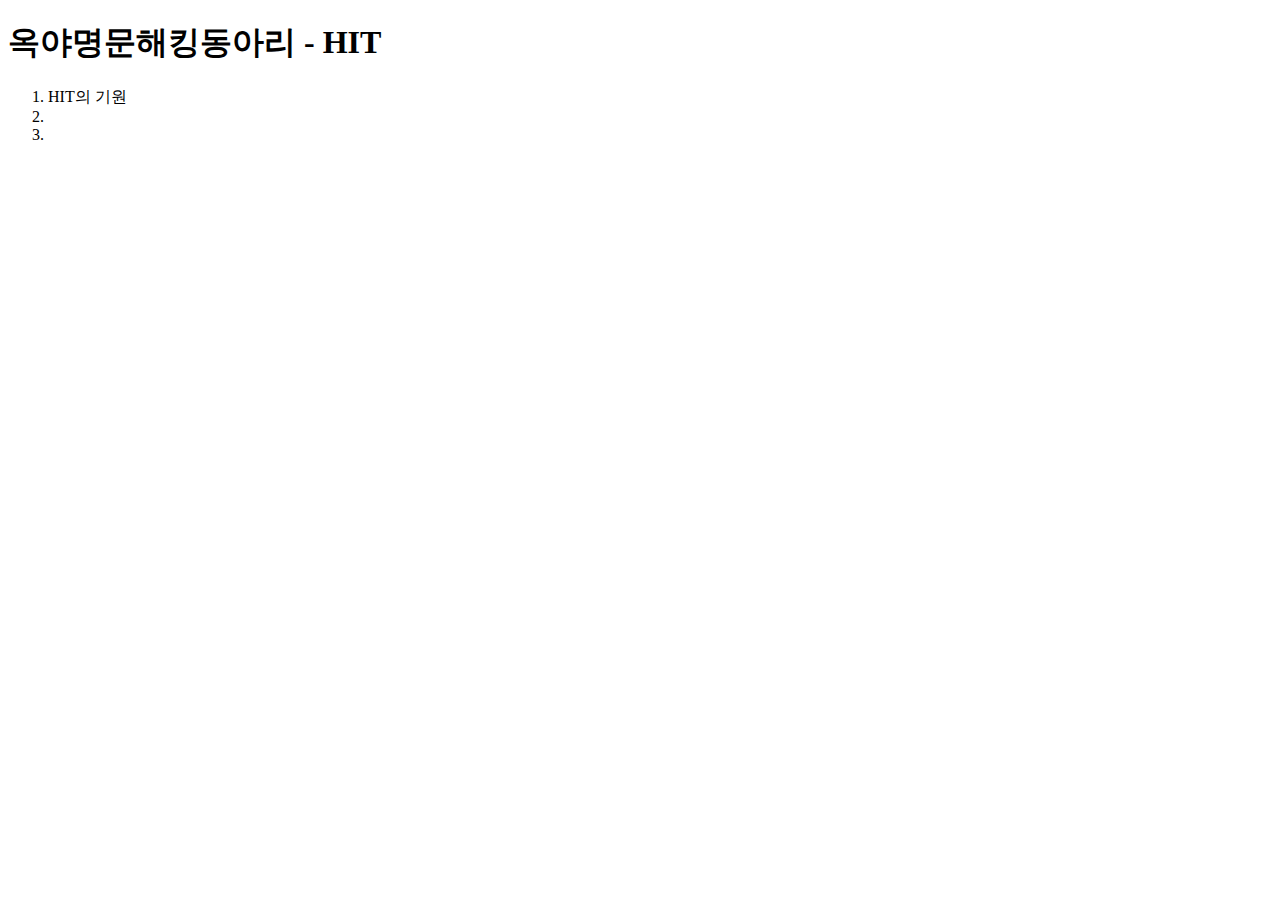
<file: index.html>
<!DOCTYPE html>
<html lang="en">
<head>
    <meta charset="UTF-8">
    <meta http-equiv="X-UA-Compatible" content="IE=edge">
    <meta name="viewport" content="width=1920, initial-scale=1.0">
    <title>옥야고등학교 HIT</title>
</head>
<body>
    <h1>옥야명문해킹동아리 - HIT</h1>
    <ol>
        <li>HIT의 기원</li>
        <li></li>
        <li></li>
    </ol>
</body>
</html>
</file>
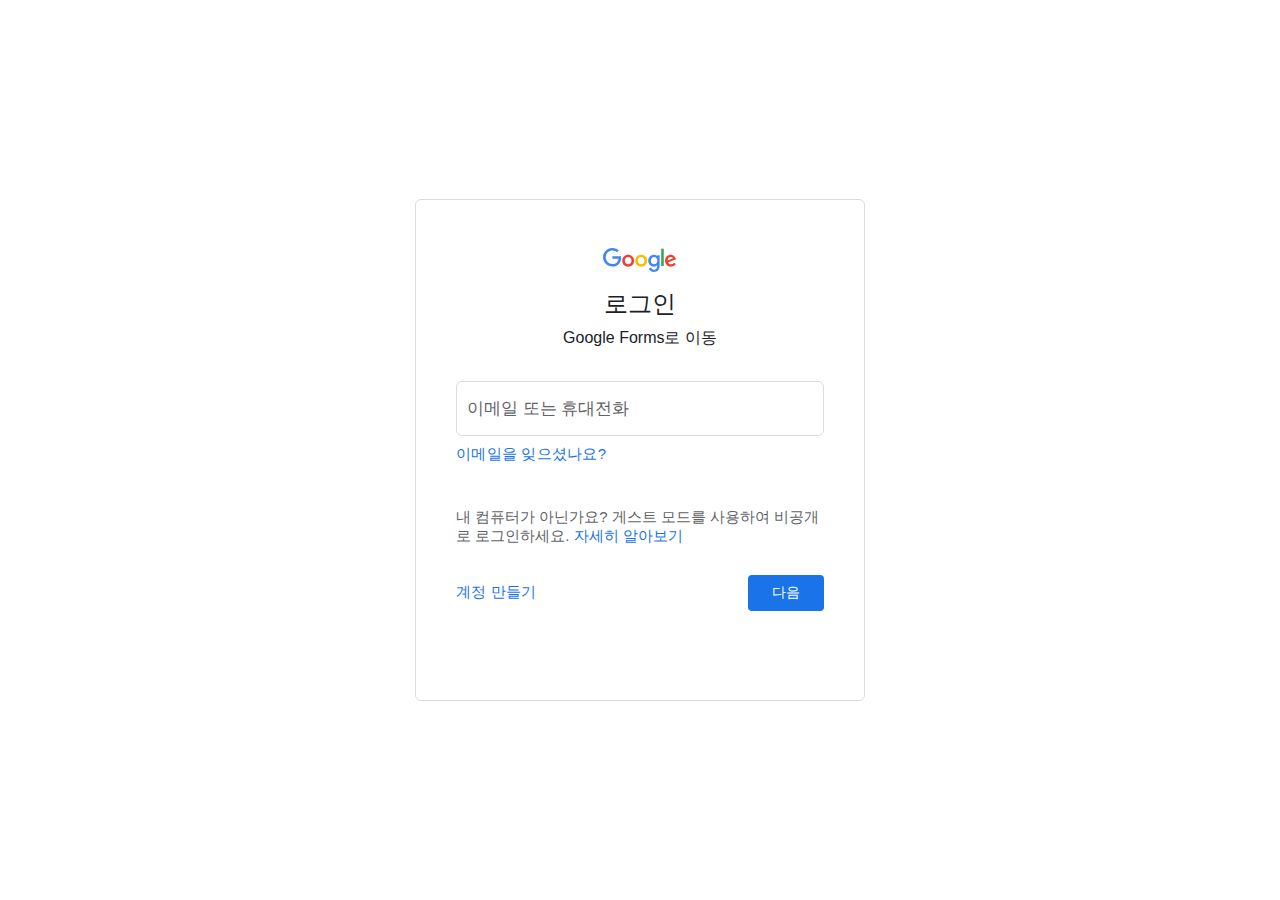
<file: clone/index.html>
<!DOCTYPE html>
<html lang="ko">
<head>
    <meta charset="UTF-8">
    <meta http-equiv="X-UA-Compatible" content="IE=edge">
    <meta name="viewport" content="width=1920, initial-scale=1.0">
    <link rel="stylesheet" href="style.css">
    <script src="script.js"></script>
    <title>로그인-Google계정</title>
</head>
<body>
    <div style="width:inherit; height:inherit;">
        <div class="container outBox empty">
            <div style="padding-top:48px; padding-bottom: 36px; padding-left: 40px; padding-right: 40px;">
                <div>
                    <div style="display: flex; justify-content: center;">
                        <svg viewBox="0 0 75 24" width="75" height="24" xmlns="http://www.w3.org/2000/svg" aria-hidden="true" class="l5Lhkf"><g id="qaEJec"><path fill="#ea4335" d="M67.954 16.303c-1.33 0-2.278-.608-2.886-1.804l7.967-3.3-.27-.68c-.495-1.33-2.008-3.79-5.102-3.79-3.068 0-5.622 2.41-5.622 5.96 0 3.34 2.53 5.96 5.92 5.96 2.73 0 4.31-1.67 4.97-2.64l-2.03-1.35c-.673.98-1.6 1.64-2.93 1.64zm-.203-7.27c1.04 0 1.92.52 2.21 1.264l-5.32 2.21c-.06-2.3 1.79-3.474 3.12-3.474z"></path></g><g id="YGlOvc"><path fill="#34a853" d="M58.193.67h2.564v17.44h-2.564z"></path></g><g id="BWfIk"><path fill="#4285f4" d="M54.152 8.066h-.088c-.588-.697-1.716-1.33-3.136-1.33-2.98 0-5.71 2.614-5.71 5.98 0 3.338 2.73 5.933 5.71 5.933 1.42 0 2.548-.64 3.136-1.36h.088v.86c0 2.28-1.217 3.5-3.183 3.5-1.61 0-2.6-1.15-3-2.12l-2.28.94c.65 1.58 2.39 3.52 5.28 3.52 3.06 0 5.66-1.807 5.66-6.206V7.21h-2.48v.858zm-3.006 8.237c-1.804 0-3.318-1.513-3.318-3.588 0-2.1 1.514-3.635 3.318-3.635 1.784 0 3.183 1.534 3.183 3.635 0 2.075-1.4 3.588-3.19 3.588z"></path></g><g id="e6m3fd"><path fill="#fbbc05" d="M38.17 6.735c-3.28 0-5.953 2.506-5.953 5.96 0 3.432 2.673 5.96 5.954 5.96 3.29 0 5.96-2.528 5.96-5.96 0-3.46-2.67-5.96-5.95-5.96zm0 9.568c-1.798 0-3.348-1.487-3.348-3.61 0-2.14 1.55-3.608 3.35-3.608s3.348 1.467 3.348 3.61c0 2.116-1.55 3.608-3.35 3.608z"></path></g><g id="vbkDmc"><path fill="#ea4335" d="M25.17 6.71c-3.28 0-5.954 2.505-5.954 5.958 0 3.433 2.673 5.96 5.954 5.96 3.282 0 5.955-2.527 5.955-5.96 0-3.453-2.673-5.96-5.955-5.96zm0 9.567c-1.8 0-3.35-1.487-3.35-3.61 0-2.14 1.55-3.608 3.35-3.608s3.35 1.46 3.35 3.6c0 2.12-1.55 3.61-3.35 3.61z"></path></g><g id="idEJde"><path fill="#4285f4" d="M14.11 14.182c.722-.723 1.205-1.78 1.387-3.334H9.423V8.373h8.518c.09.452.16 1.07.16 1.664 0 1.903-.52 4.26-2.19 5.934-1.63 1.7-3.71 2.61-6.48 2.61-5.12 0-9.42-4.17-9.42-9.29C0 4.17 4.31 0 9.43 0c2.83 0 4.843 1.108 6.362 2.56L14 4.347c-1.087-1.02-2.56-1.81-4.577-1.81-3.74 0-6.662 3.01-6.662 6.75s2.93 6.75 6.67 6.75c2.43 0 3.81-.972 4.69-1.856z"></path></g></svg>
                    </div>
                </div>
                <div>
                    <h1 style="padding-top: 16px; text-align: center;">
                        <span class="Gsans">로그인</span>
                    </h1>
                    <div style="padding-top: 8px; text-align: center;">
                        <span>Google Forms로 이동</span>
                    </div>
                    <div>
                        <div style="padding-top: 24px;">
                            <div style="margin-bottom: 32px;">
                                <div style="padding-top: 8px; height:55px;">
                                    <div class="inputBox">
                                        <input type="text" id="labela" name="">
                                        <label for="labela" id="labelin">이메일 또는 휴대전화</label>
                                    </div>
                                </div>
                                <div style="padding-top: 9px; padding-bottom:3px;">
                                    <button class="normal">이메일을 잊으셨나요?</button>
                                </div>
                            </div>
                            <div style="font-size:15px; padding-top: 9px; padding-bottom:3px; color:#5f6368; font-size: 15px;" class="center_h">
                                내 컴퓨터가 아닌가요? 게스트 모드를 사용하여 비공개로 로그인하세요. <a style="text-decoration: none; color:#1a73e8; font-weight: 500;" href="">자세히 알아보기</a>
                            </div>
                        </div>
                        <div style="margin-top: 26px; display: flex; justify-content: space-between;" class="center_h"> <!-- width:376px; height:48px; -->
                            <div class="createbtn">
                                <button class="normal">
                                    <div>
                                        <span class="Gsans">계정 만들기</span>
                                    </div>
                                </button>
                            </div>
                            <div class="nextbtn">
                                <button>
                                    <div style="float: right;">
                                        <span class="Gsans" style="font-size: 14px;">다음</span>
                                    </div>
                                </button>
                            </div>
                        </div>
                    </div>
                </div>
            </div>
        </div>
    </div>
</body>
</html>
</file>
<file: clone/style.css>
body {
    margin: 0;
    height: 100%;
}
body, input, textarea, select, button {
    color: #202124;
    font-family: roboto,'Noto Sans Myanmar UI',arial,sans-serif;
}

h1 {
    color: #202124;
    padding-bottom: 0;
    padding-top: 16px;
    font-size: 24px !important;
    font-weight: 400;
    line-height: 1.3333;
    margin-bottom: 0;
    margin-top: 0;
}

.center_h {
    margin: auto;
}

.outBox {width: 448px; height:500px; border:1px solid #dadce0; border-radius:6px;}
.outBox .inputBox {position:relative; height:inherit;}
.outBox .inputBox input[type="text"] {padding:0 10px; width:100%; height:inherit; font-size:14px; box-sizing:border-box; border:1px solid #dadce0; border-radius: 6px; outline:none;}
.outBox .inputBox label {position:absolute; left:0; bottom:0; padding:0 7px; color:#5f6368; font-size:17px; font-weight:400; background:#fff; transform:scale(1) translate(4px, -16px); transition:all .15s; pointer-events:none;}
.outBox.empty .inputBox input[type="text"]:focus,
.outBox.existence .inputBox input[type="text"] {border:2px solid #1a73e8; border-radius: 6px;}
.outBox.empty .inputBox input[type="text"]:focus + label,
.outBox.existence .inputBox label {color:#1a73e8; transform:scale(.85) translate(-10px, -48px);}
.outBox.empty .inputBox input[type="text"] {border:1px solid #dadce0; border-radius: 6px;}

button.normal {
    border-radius: 4px;
    color: #1a73e8;
    display: inline-block;
    font-weight: 500;
    letter-spacing: .25px;
    outline: 0;
    position: relative;
    background-color: transparent;
    cursor: pointer;
    font-size: 15px;
    padding: 0;
    text-align: left;
    border: 0;
}

.nextbtn {
    background-color: #1a73e8;
    width:76.31px;
    height:36px;
    border-radius: 4px;
    cursor:pointer;
    display: flex;
    justify-content: center;
}
.nextbtn button {
    background-color: transparent;
    color:#ffffff;
    border:0px;
}

.Gsans {
    font-family: 'Google Sans','Noto Sans Myanmar UI',arial,sans-serif;
}

.createbtn {
    cursor:pointer;
    display: flex;
    justify-content: center;
}

.container {
    position: absolute;
    left: 50%;
    top: 50%;
    transform: translate(-50%, -50%);
}

@media (max-width: 601px) {
    .outBox {width: 448px; height:500px; border:1px solid #dadce0; border-radius:6px;}
    .outBox .inputBox {position:relative; height:inherit;}
    .outBox .inputBox input[type="text"] {padding:0 10px; width:100%; height:inherit; font-size:14px; box-sizing:border-box; border:1px solid #dadce0; border-radius: 6px; outline:none;}
    .outBox .inputBox label {position:absolute; left:0; bottom:0; padding:0 7px; color:#5f6368; font-size:17px; font-weight:400; background:#fff; transform:scale(1) translate(4px, -16px); transition:all .15s; pointer-events:none;}
    .outBox.empty .inputBox input[type="text"]:focus,
    .outBox.existence .inputBox input[type="text"] {border:2px solid #1a73e8; border-radius: 6px;}
    .outBox.empty .inputBox input[type="text"]:focus + label,
    .outBox.existence .inputBox label {color:#1a73e8; transform:scale(.85) translate(-10px, -48px);}
    .outBox.empty .inputBox input[type="text"] {border:1px solid #dadce0; border-radius: 6px;}
    .container {
        position: absolute;
        left: 50%;
        top: 50%;
        transform: translate(-50%, -50%);
        width: 99vw;
        height: 99vh;
    }
}
</file>
